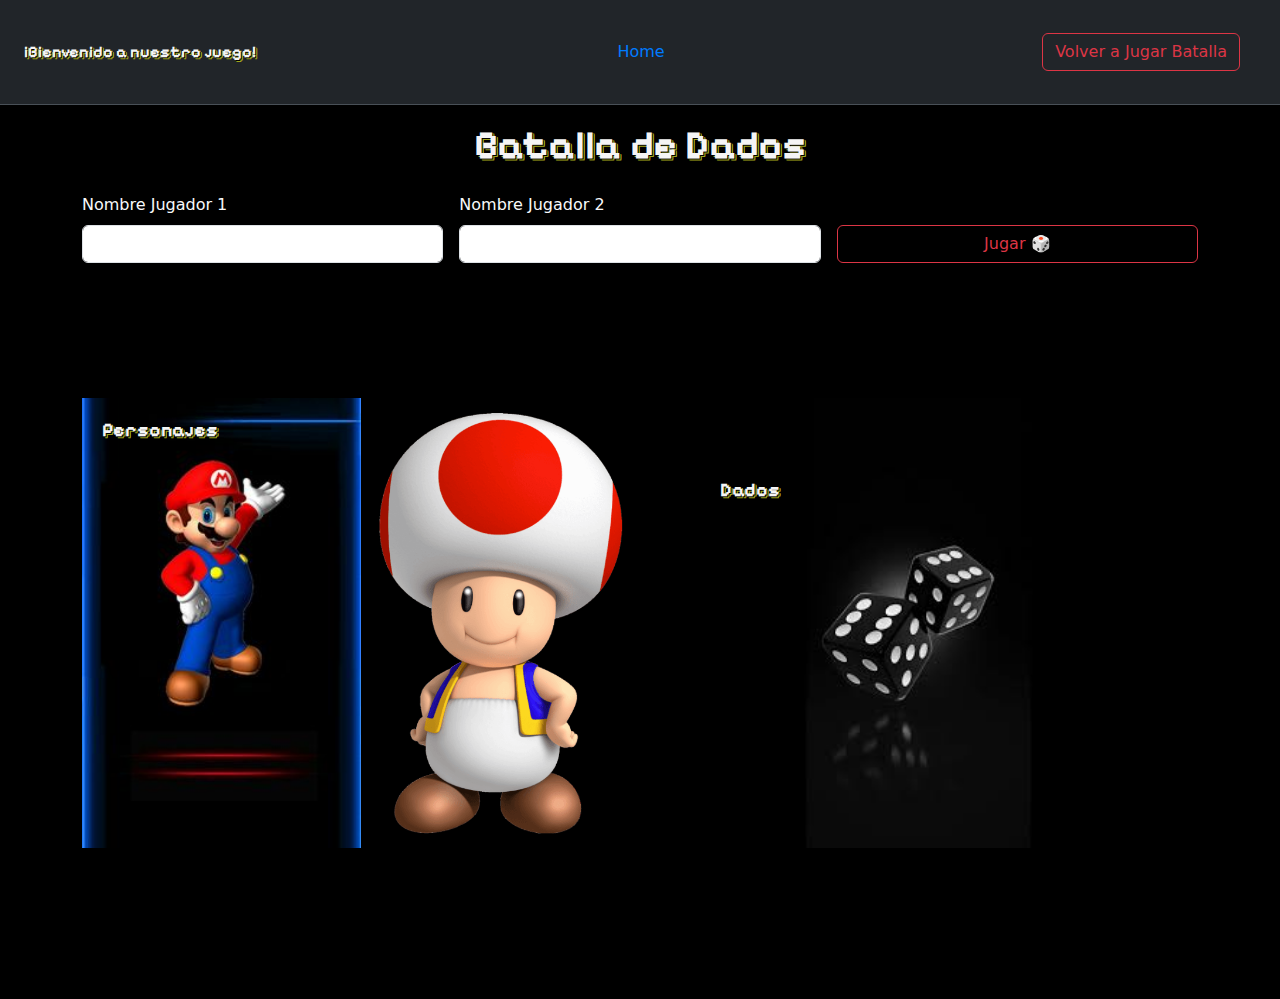
<file: index.html>
<!DOCTYPE html>
<html lang="en">
  <head>
    <title>Home</title>
    <meta charset="UTF-8" />
    <meta name="viewport" content="width=device-width" />

    <!-- Bootstrap CSS -->
    <link
      href="https://cdn.jsdelivr.net/npm/bootstrap@5.3.3/dist/css/bootstrap.min.css"
      rel="stylesheet"
      integrity="sha384-QWTKZyjpPEjISv5WaRU9OFeRpok6YctnYmDr5pNlyT2bRjXh0JMhjY6hW+ALEwIH"
      crossorigin="anonymous"
    />
    <!-- Css Propio -->
    <link rel="stylesheet" href="styles.css" />
    <!-- Letra googleFonts -->
    <link rel="preconnect" href="https://fonts.googleapis.com" />
    <link rel="preconnect" href="https://fonts.gstatic.com" crossorigin />
    <link
      href="https://fonts.googleapis.com/css2?family=Pixelify+Sans:wght@400..700&display=swap"
      rel="stylesheet"
    />
  </head>
  <body>
    <nav class="navbar bg-dark border-bottom border-body" data-bs-theme="dark">
      <div class="container-fluid p-4">
        <!-- Navbar content -->
        <p class="letra-pixeles navbar-text mb-0 texto-derecha">
          ¡Bienvenido a nuestro juego!
        </p>

        <a href="/" aria-current="page">Home</a>

        <a
          id="btn-volverBatalla"
          href="/batalla.html"
          class="btn btn-outline-danger " 
        >
          Volver a Jugar Batalla
        </a>
      </div>
    </nav>

    <main>
      <h1 class="letra-pixeles">Batalla de Dados</h1>
      <div class="container mt-4">
        <form id="form-jugadores" class="row g-3">
          <div class="col-md-4">
            <label class="form-label text-light">Nombre Jugador 1</label>
            <input type="text" id="nombre1" class="form-control" required />
          </div>
          <div class="col-md-4">
            <label class="form-label text-light">Nombre Jugador 2</label>
            <input type="text" id="nombre2" class="form-control" required />
          </div>
          <div class="col-md-4 d-flex align-items-end">
            <button type="submit" class="btn btn-outline-danger w-100">
              Jugar 🎲
            </button>
          </div>
        </form>
      </div>
      <div class="container fluid full-height-container">
        <!-- INICIO DE LA FILA -->
        <div class="row full-height-row">
          <!-- Columna 1 (Personaje Negro) -->
          <div
            class="col-md-3 inicio-seccion"
            style="background-image: url('assets/imgsPortadaJuego/mFNegro.jpg')"
          >
            <h3 class="letra-pixeles">Personajes</h3>
          </div>

          <!-- Columna 2 (Toad) -->
          <div
            class="col-md-3 inicio-seccion"
            style="background-image: url('assets/imgsPortadaJuego/superToad6.png')"
          ></div>

          <!-- Columna 3 (Dado Portada) -->
          <div
            class="col-md-6 inicio-seccion seccion-dados-portada"
            style="
              background-image: url('assets/imgsPortadaJuego/dadosNP4.png');
            "
          >
            <h3 class="letra-pixeles">Dados</h3>
          </div>
        </div>
        <!-- FIN DE LA FILA -->
      </div>
    </main>
    <!-- JS -->
    <script type="module" src="app.js"></script>
    <!-- Bootstrap JS -->
    <script
      src="https://cdn.jsdelivr.net/npm/bootstrap@5.3.3/dist/js/bootstrap.bundle.min.js"
      integrity="sha384-YvpcrYf0tY3lHB60NNkmXc5s9fDVZLESaAA55NDzOxhy9GkcIdslK1eN7N6jIeHz"
      crossorigin="anonymous"
    ></script>
  </body>
</html>
</file>
<file: styles.css>
* {
  box-sizing: border-box;
}

body {
  margin: 0;
  font-family: system-ui, sans-serif;
  color: black;
  background-color: rgb(0, 0, 0);
}

nav {
  display: flex;
  flex-wrap: wrap;
  align-items: center;
  justify-content: center;
  padding: 0.5rem;
  gap: 0.5rem;
  border-bottom: solid 1px #aaa;
  background-color: #eee;
}

/* Home */
nav a {
  color: #007bff;
  text-decoration: none;
  margin-right: 1rem;
}

nav a.active {
  color: rgb(255, 255, 255);
  background-color: #007bff;
  padding: 5px 10px;
  border-radius: 5px;
}

main {
  padding: 1rem;
}

h2 {
  font-size: 1.1rem;
}


/* --- PROPIEDADES COMUNES --- */
.letra-pixeles {
  font-weight: bold;
  color: whitesmoke;
  /* El text-shadow pixelado es idéntico en los 3 */
  text-shadow: 1px 0.5px #000000, /* Píxel de sombra  */ 2px 1px #a0a41d,
    2px 2px #a0a41d;
  font-family: 'Pixelify Sans', sans-serif;
  font-optical-sizing: auto;
}

img {
  max-width: 100%;
  height: auto;
  display: block;
}

/* --- PROPIEDADES ESPECÍFICAS (Diferentes tamaños y alineación) --- */

h1 {
  font-size: 2.5rem;
  text-align: center; /* Solo H1 está centrado */
}

/* --- PROPIEDADES Batalla.html --- */

.card {
  text-align: center; /* Centra todo el texto dentro de la tarjeta en  */
}

/* Estilo del contenedor del avatar (define el área visible y el círculo) */
.avatar-container {
  width: 180px; /* Define el tamaño del círculo */
  height: 180px;
  margin: 20px auto 10px auto; /* Centra el contenedor horizontalmente y añade márgenes */
  border-radius: 50%;
  overflow: hidden; /* Oculta cualquier parte de la imagen que se salga del círculo */
  border: 3px solid #fff;
  box-shadow: 0 0 10px rgba(0, 0, 0, 0.2);
}

/*  Estilo de la imagen dentro del contenedor (asegura que llene el espacio) */
.jugador-avatar {
  width: 100%; /* La imagen ocupa el 100% del ancho del contenedor */
  height: 100%; /* La imagen ocupa el 100% del alto del contenedor */
  object-fit: cover; /* Ajusta la imagen para cubrir el espacio sin distorsionarse */
}

/* img {
  max-width: 100%;
  height: auto;
} */

#dado-imagen {
  display: block;
  margin: 1rem auto;
  width: 100%;
  height: 100%;
  object-fit: cover;
}
/* Selector corregido para la clase card-title  en batalla.html*/
.card-title {
  font-size: 1.1rem;
}

/* -----Estilos de Portada/HOME-------- */
.inicio-seccion h3 {
  /* Si no necesitas un tamaño diferente aquí, puedes quitar este bloque */
  font-size: 1.2rem;
}

/* 1. Asegura que el HTML y BODY ocupen toda la pantalla */
html,
body {
  height: 100%;
  margin: 0;
  padding: 0;
  overflow-x: hidden; /* Evita barras de desplazamiento horizontales accidentales */
}

/* 2. El contenedor principal ocupa toda la altura visible */
.full-height-container {
  min-height: 80vh; /* Ocupa el 100% de la altura de la ventana del navegador */
  display: flex; /* Ayuda a alinear el contenido */
  align-items: center; /* Centra verticalmente el row dentro del container */
}

/* 3. La fila (row) se expande dentro del contenedor */
.full-height-row {
  width: 100%;
  margin: 0; /* Elimina margenes predeterminados de bootstrap */
}

/* 4. Las columnas (donde están las imágenes) */
.inicio-seccion {
  min-height: 450px; /* definir una altura fija para estas secciones para que background-size cover funcione bien */
  background-size: cover;
  background-position: center;
  color: white;
  padding: 20px;
  margin: 5px 0;
  /*añade una transición suave al pasar el mouse */
  transition: transform 0.3s ease;
  background-size: cover;
}

/* Efecto al pasar el mouse para que parezca interactivo */
.inicio-seccion:hover {
  transform: scale(1.02);
  cursor: pointer;
}

.seccion-dados-portada {
  /* Mantenemos la altura del contenedor igual que las otras secciones */
  min-height: 250px;

  /* ***** ESTILOS ESPECÍFICOS PARA ACHICAR LA IMAGEN ***** */
  background-size: contain; /* 'contain' achica la imagen para que quepa completamente dentro del contenedor sin recortarse */
  background-repeat: no-repeat; /* Evita que la imagen se repita */
  background-position: center; /* Centra la imagen achicada */
  /* ****************************************************** */
}
.seccion-dados-portada {
  min-height: 250px;
  padding: 80px;
}
.tamanio-avatar-portada {
  width: 200px;
  margin: 30px auto;
}

/* imagen de fondo de  portada */

.hero-bg-image {
  background-image: url('assets/dadoHome.png');
  background-size: cover; /* Cubre todo el div */
  background-position: center; /* Centra la imagen */
  color: white; /* Asegura que el texto sea visible */
  height: 400px; /* Define una altura adecuada */
}

/* .disabled {
  opacity: 0.5;
  pointer-events: none;
}
 */
.container-fluid {
  display: flex; /* Asegura que los elementos usen Flexbox */
  justify-content: space-between; /* Distribuye el espacio uniformemente entre los 3 elementos */
  align-items: center; /* Centra verticalmente los elementos */
}
.cerrarSesionBtn {
  display: flex;
  flex-wrap: wrap;
  align-items: center;
  justify-content: center;
  padding: 0.5rem;
  gap: 0.5rem;
  border-bottom: solid 1px #aaa;
}
</file>
